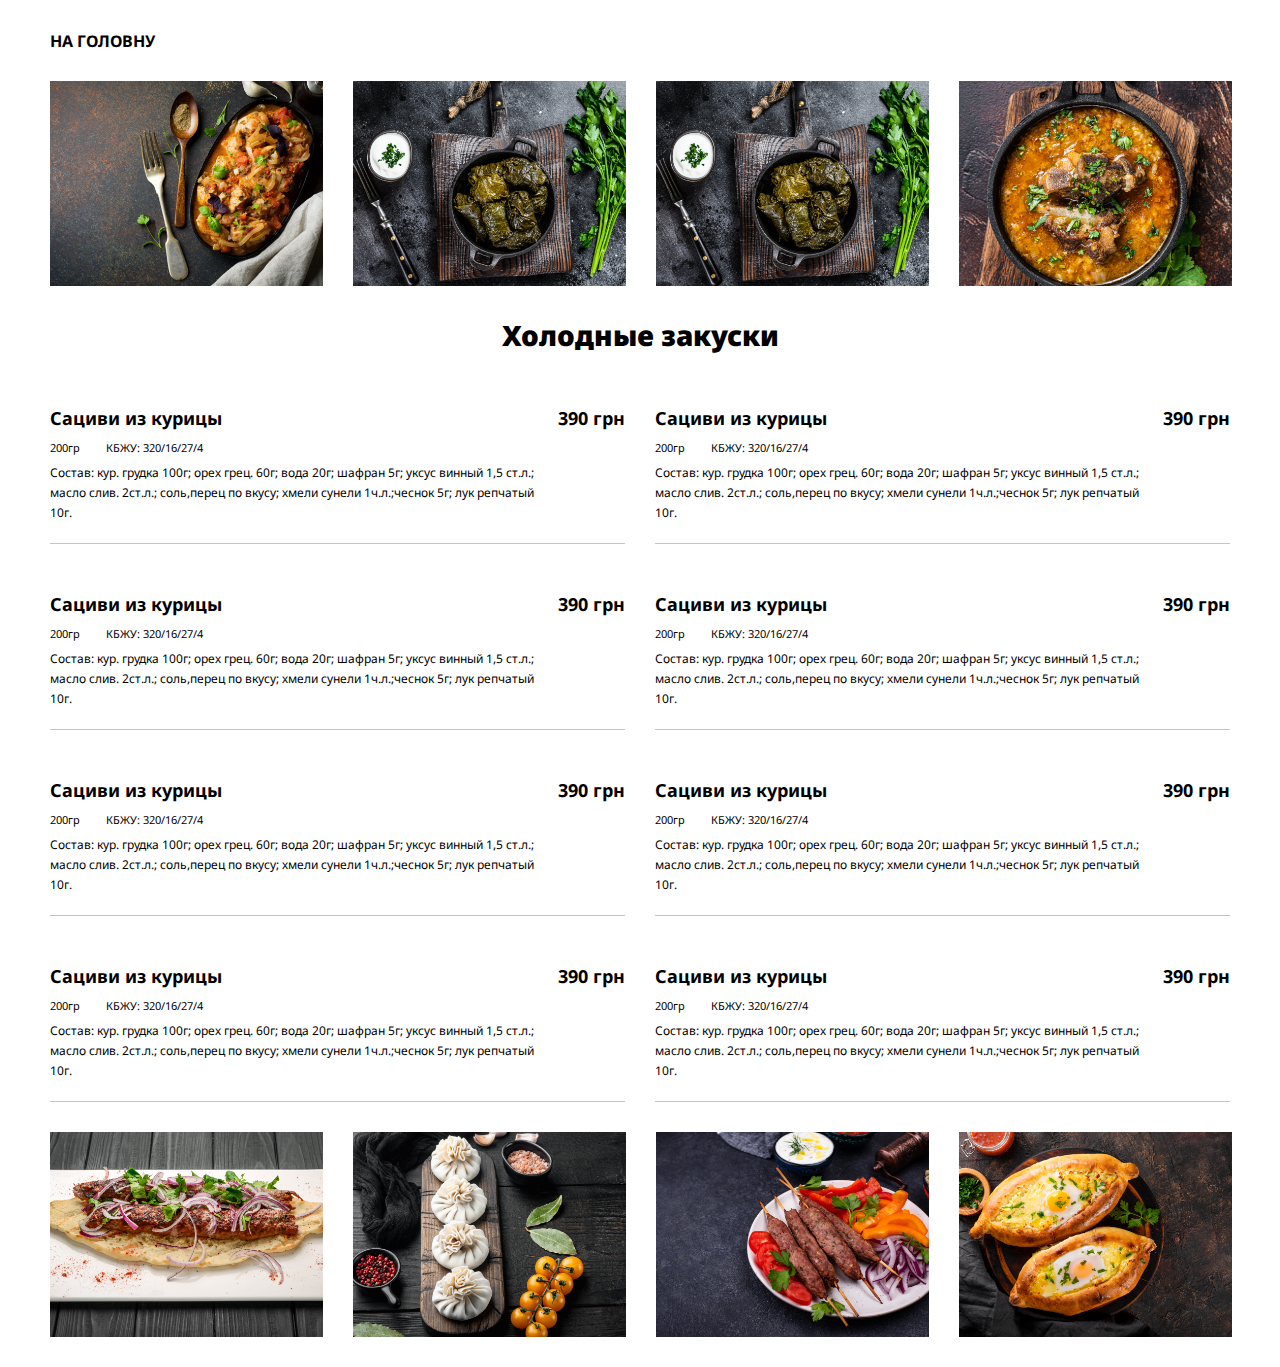
<file: menulist.html>
<!DOCTYPE html>
<html lang="en">
<head>
    <meta charset="UTF-8">
    <meta name="viewport" content="width=device-width, initial-scale=1.0">
    <link rel="preconnect" href="https://fonts.googleapis.com">
    <link rel="preconnect" href="https://fonts.gstatic.com" crossorigin>
    <link href="https://fonts.googleapis.com/css2?family=Noto+Sans:ital,wght@0,100..900;1,100..900&display=swap" rel="stylesheet">
    <link href="https://fonts.googleapis.com/css2?family=Montserrat:ital,wght@0,100..900;1,100..900&display=swap" rel="stylesheet">
    <link rel="stylesheet" href="css/menulist.css">
    <title>Dinamo</title>
</head>
<body>
    <main class="main">
        <div class="wrap">
            <a href="index.html" class="main__link">
                На головну
            </a>
            <div class="main__top-line pic-line">
                <img src="img/gal1.png" alt="" class="pic-line__img">
                <img src="img/gal2.png" alt="" class="pic-line__img">
                <img src="img/gal2.png" alt="" class="pic-line__img">
                <img src="img/gal4.png" alt="" class="pic-line__img">
            </div>
            <h1 class="main__title">
                Холодные закуски
            </h1>
            <ul class="main__list">
                <li class="main__item item">
                    <div class="item__name-line">
                        <div class="item__name">
                            Сациви из курицы
                        </div>
                        <div class="item__price">
                            390 грн
                        </div>
                    </div>
                    <div class="item__desc-line">
                        <div class="item__weight">
                            200гр
                        </div>
                        <div class="item__desc">
                            КБЖУ: 320/16/27/4
                        </div>
                    </div>
                    <div class="item__consist">
                        Состав: кур. грудка 100г; орех грец. 60г; вода 20г; шафран 5г; уксус винный 1,5 ст.л.; масло слив. 2ст.л.; соль,перец по вкусу; хмели сунели 1ч.л.;чеснок 5г; лук репчатый 10г.
                    </div>
                </li>
                <li class="main__item item">
                    <div class="item__name-line">
                        <div class="item__name">
                            Сациви из курицы
                        </div>
                        <div class="item__price">
                            390 грн
                        </div>
                    </div>
                    <div class="item__desc-line">
                        <div class="item__weight">
                            200гр
                        </div>
                        <div class="item__desc">
                            КБЖУ: 320/16/27/4
                        </div>
                    </div>
                    <div class="item__consist">
                        Состав: кур. грудка 100г; орех грец. 60г; вода 20г; шафран 5г; уксус винный 1,5 ст.л.; масло слив. 2ст.л.;
                        соль,перец по вкусу; хмели сунели 1ч.л.;чеснок 5г; лук репчатый 10г.
                    </div>
                </li>
                <li class="main__item item">
                    <div class="item__name-line">
                        <div class="item__name">
                            Сациви из курицы
                        </div>
                        <div class="item__price">
                            390 грн
                        </div>
                    </div>
                    <div class="item__desc-line">
                        <div class="item__weight">
                            200гр
                        </div>
                        <div class="item__desc">
                            КБЖУ: 320/16/27/4
                        </div>
                    </div>
                    <div class="item__consist">
                        Состав: кур. грудка 100г; орех грец. 60г; вода 20г; шафран 5г; уксус винный 1,5 ст.л.; масло слив. 2ст.л.;
                        соль,перец по вкусу; хмели сунели 1ч.л.;чеснок 5г; лук репчатый 10г.
                    </div>
                </li>
                <li class="main__item item">
                    <div class="item__name-line">
                        <div class="item__name">
                            Сациви из курицы
                        </div>
                        <div class="item__price">
                            390 грн
                        </div>
                    </div>
                    <div class="item__desc-line">
                        <div class="item__weight">
                            200гр
                        </div>
                        <div class="item__desc">
                            КБЖУ: 320/16/27/4
                        </div>
                    </div>
                    <div class="item__consist">
                        Состав: кур. грудка 100г; орех грец. 60г; вода 20г; шафран 5г; уксус винный 1,5 ст.л.; масло слив. 2ст.л.;
                        соль,перец по вкусу; хмели сунели 1ч.л.;чеснок 5г; лук репчатый 10г.
                    </div>
                </li>
                <li class="main__item item">
                    <div class="item__name-line">
                        <div class="item__name">
                            Сациви из курицы
                        </div>
                        <div class="item__price">
                            390 грн
                        </div>
                    </div>
                    <div class="item__desc-line">
                        <div class="item__weight">
                            200гр
                        </div>
                        <div class="item__desc">
                            КБЖУ: 320/16/27/4
                        </div>
                    </div>
                    <div class="item__consist">
                        Состав: кур. грудка 100г; орех грец. 60г; вода 20г; шафран 5г; уксус винный 1,5 ст.л.; масло слив. 2ст.л.;
                        соль,перец по вкусу; хмели сунели 1ч.л.;чеснок 5г; лук репчатый 10г.
                    </div>
                </li>
                <li class="main__item item">
                    <div class="item__name-line">
                        <div class="item__name">
                            Сациви из курицы
                        </div>
                        <div class="item__price">
                            390 грн
                        </div>
                    </div>
                    <div class="item__desc-line">
                        <div class="item__weight">
                            200гр
                        </div>
                        <div class="item__desc">
                            КБЖУ: 320/16/27/4
                        </div>
                    </div>
                    <div class="item__consist">
                        Состав: кур. грудка 100г; орех грец. 60г; вода 20г; шафран 5г; уксус винный 1,5 ст.л.; масло слив. 2ст.л.;
                        соль,перец по вкусу; хмели сунели 1ч.л.;чеснок 5г; лук репчатый 10г.
                    </div>
                </li>
                <li class="main__item item">
                    <div class="item__name-line">
                        <div class="item__name">
                            Сациви из курицы
                        </div>
                        <div class="item__price">
                            390 грн
                        </div>
                    </div>
                    <div class="item__desc-line">
                        <div class="item__weight">
                            200гр
                        </div>
                        <div class="item__desc">
                            КБЖУ: 320/16/27/4
                        </div>
                    </div>
                    <div class="item__consist">
                        Состав: кур. грудка 100г; орех грец. 60г; вода 20г; шафран 5г; уксус винный 1,5 ст.л.; масло слив. 2ст.л.;
                        соль,перец по вкусу; хмели сунели 1ч.л.;чеснок 5г; лук репчатый 10г.
                    </div>
                </li>
                <li class="main__item item">
                    <div class="item__name-line">
                        <div class="item__name">
                            Сациви из курицы
                        </div>
                        <div class="item__price">
                            390 грн
                        </div>
                    </div>
                    <div class="item__desc-line">
                        <div class="item__weight">
                            200гр
                        </div>
                        <div class="item__desc">
                            КБЖУ: 320/16/27/4
                        </div>
                    </div>
                    <div class="item__consist">
                        Состав: кур. грудка 100г; орех грец. 60г; вода 20г; шафран 5г; уксус винный 1,5 ст.л.; масло слив. 2ст.л.;
                        соль,перец по вкусу; хмели сунели 1ч.л.;чеснок 5г; лук репчатый 10г.
                    </div>
                </li>
            </ul>
            <div class="main__bottom-line pic-line">
                <img src="img/gal5.png" alt="" class="pic-line__img">
                <img src="img/gal6.png" alt="" class="pic-line__img">
                <img src="img/gal7.png" alt="" class="pic-line__img">
                <img src="img/gal8.png" alt="" class="pic-line__img">
            </div>
        </div>
    </main>
</body>
</html>
</file>
<file: css/menulist.css>
*,
*::after,
*::before {
  margin: 0;
  padding: 0;
  box-sizing: border-box;
}

button,
input,
textarea {
  border: 0;
}

img {
  display: block;
  width: 100%;
}

body {
  margin: 0;
  color: #fff;
  font-family: "Noto Sans", sans-serif;
  font-optical-sizing: auto;
  font-style: normal;
}

a {
  cursor: pointer;
  text-decoration: none;
  color: inherit;
}

ul {
  list-style-type: none;
}

.wrap {
  padding: 30px;
  background-color: #fff;
  margin: 0 auto;
  max-width: 1240px;
  width: 100%;
}

.main {
  color: #000;
  font-family: "Noto Sans", sans-serif;
}
.main__link {
  display: inline-block;
  font-weight: 700;
  font-size: 16px;
  line-height: 20px;
  margin-bottom: 30px;
  text-transform: uppercase;
}
.main__link:hover {
  text-decoration: underline;
}
.main__top-line {
  margin-bottom: 0;
}
.main__title {
  font-weight: 900;
  font-size: 28px;
  text-align: center;
  margin: 30px 0 34px;
}
.main__list {
  margin-bottom: 30px;
  display: flex;
  flex-wrap: wrap;
  gap: 30px;
}

.pic-line {
  display: grid;
  grid-template-columns: repeat(4, 273px);
  gap: 30px;
}

.item {
  padding: 20px 0;
  border-bottom: 1px solid #C4C4C4;
  max-width: 575px;
  width: 100%;
}
.item__name-line {
  font-weight: 700;
  font-size: 18px;
  line-height: 20px;
  margin-bottom: 10px;
  display: flex;
  justify-content: space-between;
}
.item__desc-line {
  display: flex;
  gap: 26px;
  font-weight: 400;
  font-size: 11px;
  line-height: 20px;
  margin-bottom: 5px;
}
.item__consist {
  font-weight: 400;
  font-size: 12px;
  line-height: 20px;
  max-width: 500px;
  width: 100%;
}

@media screen and (max-width: 500px) {
  .pic-line {
    grid-template-columns: repeat(2, 2fr);
    gap: 20px;
  }
}/*# sourceMappingURL=menulist.css.map */
</file>
